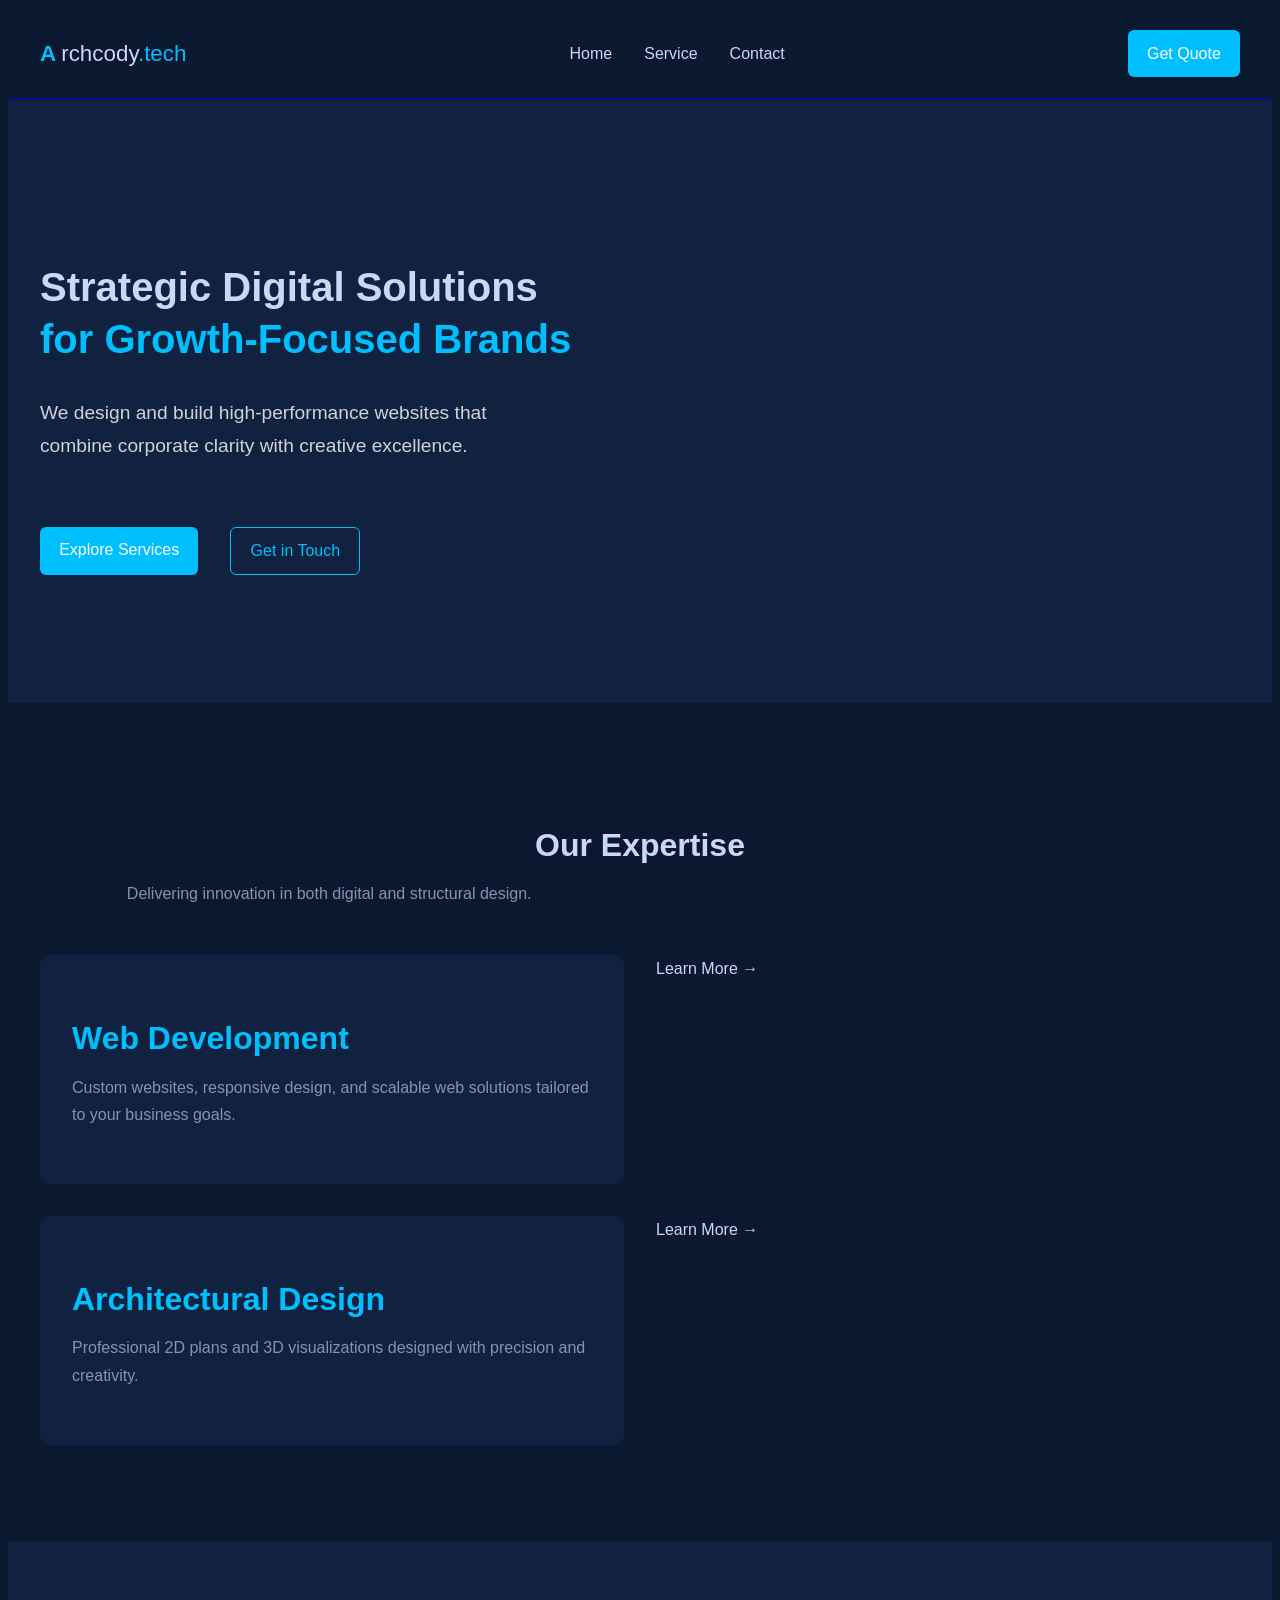
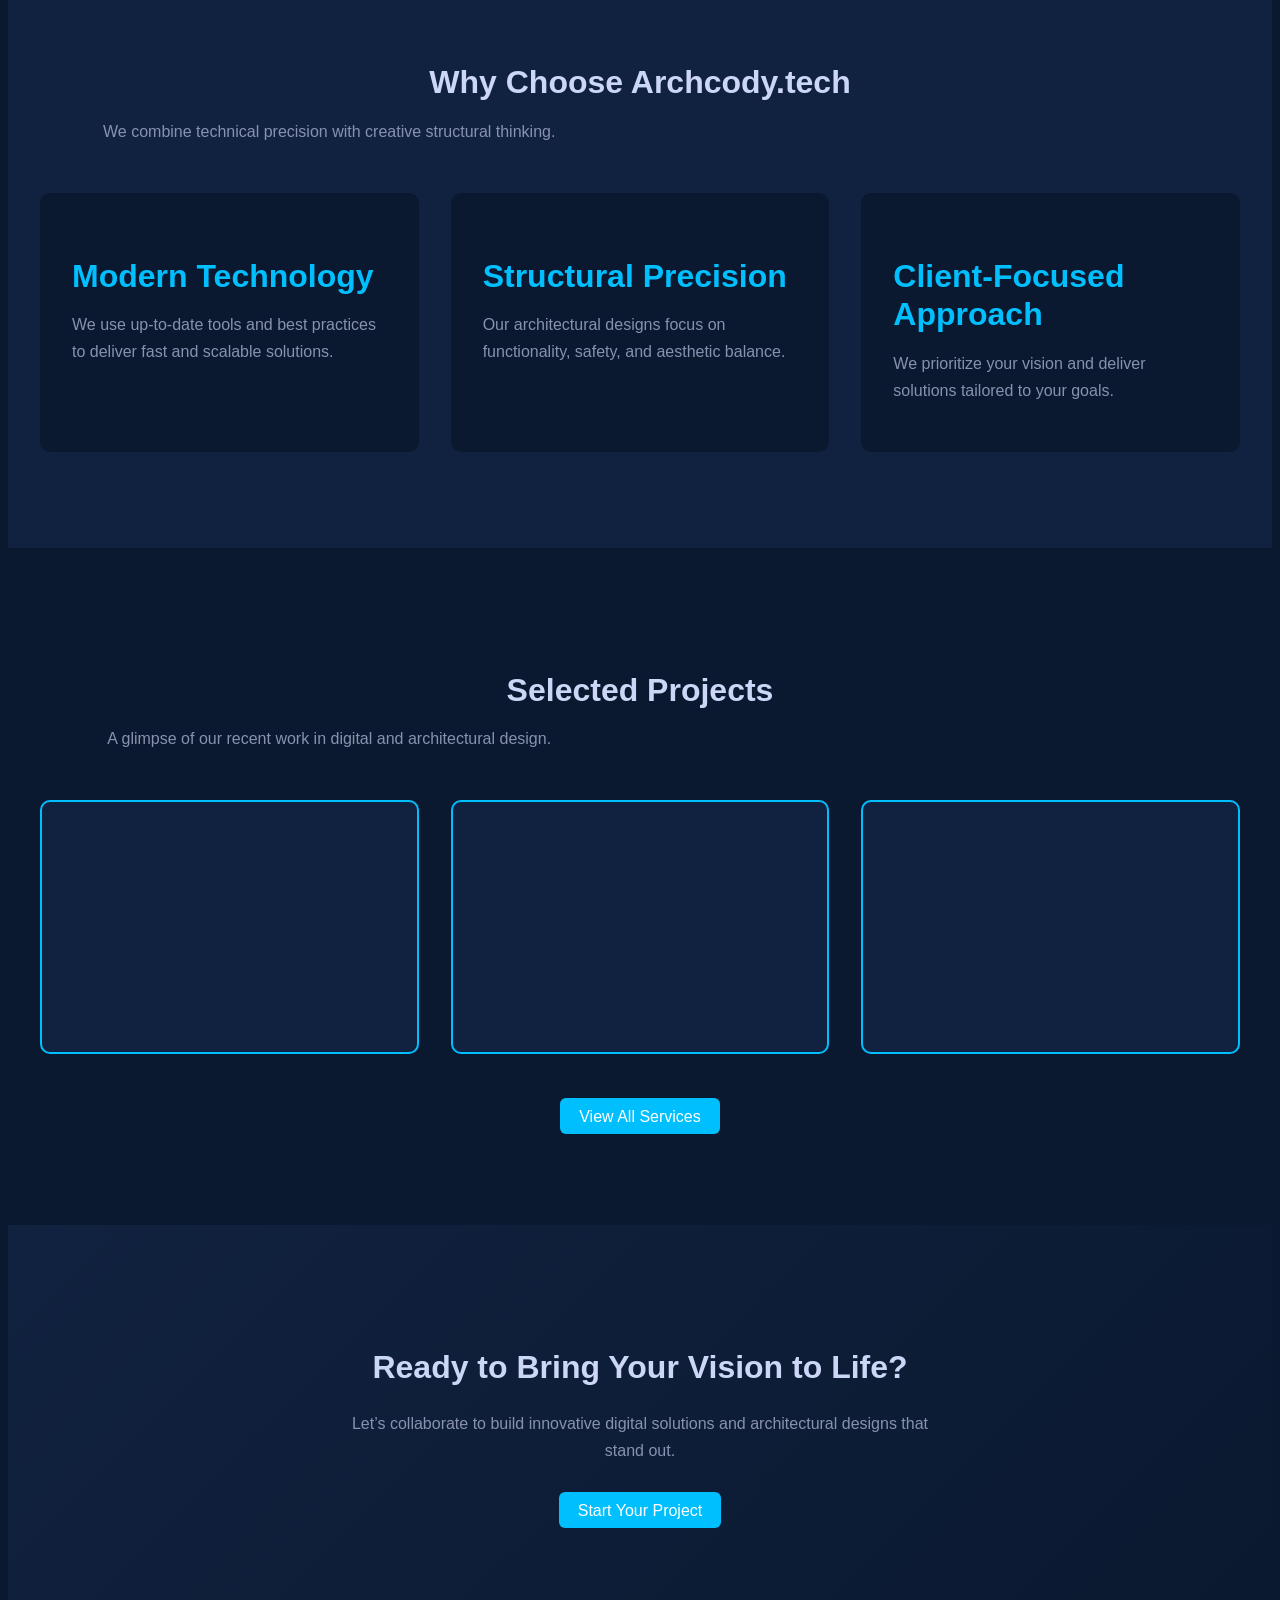
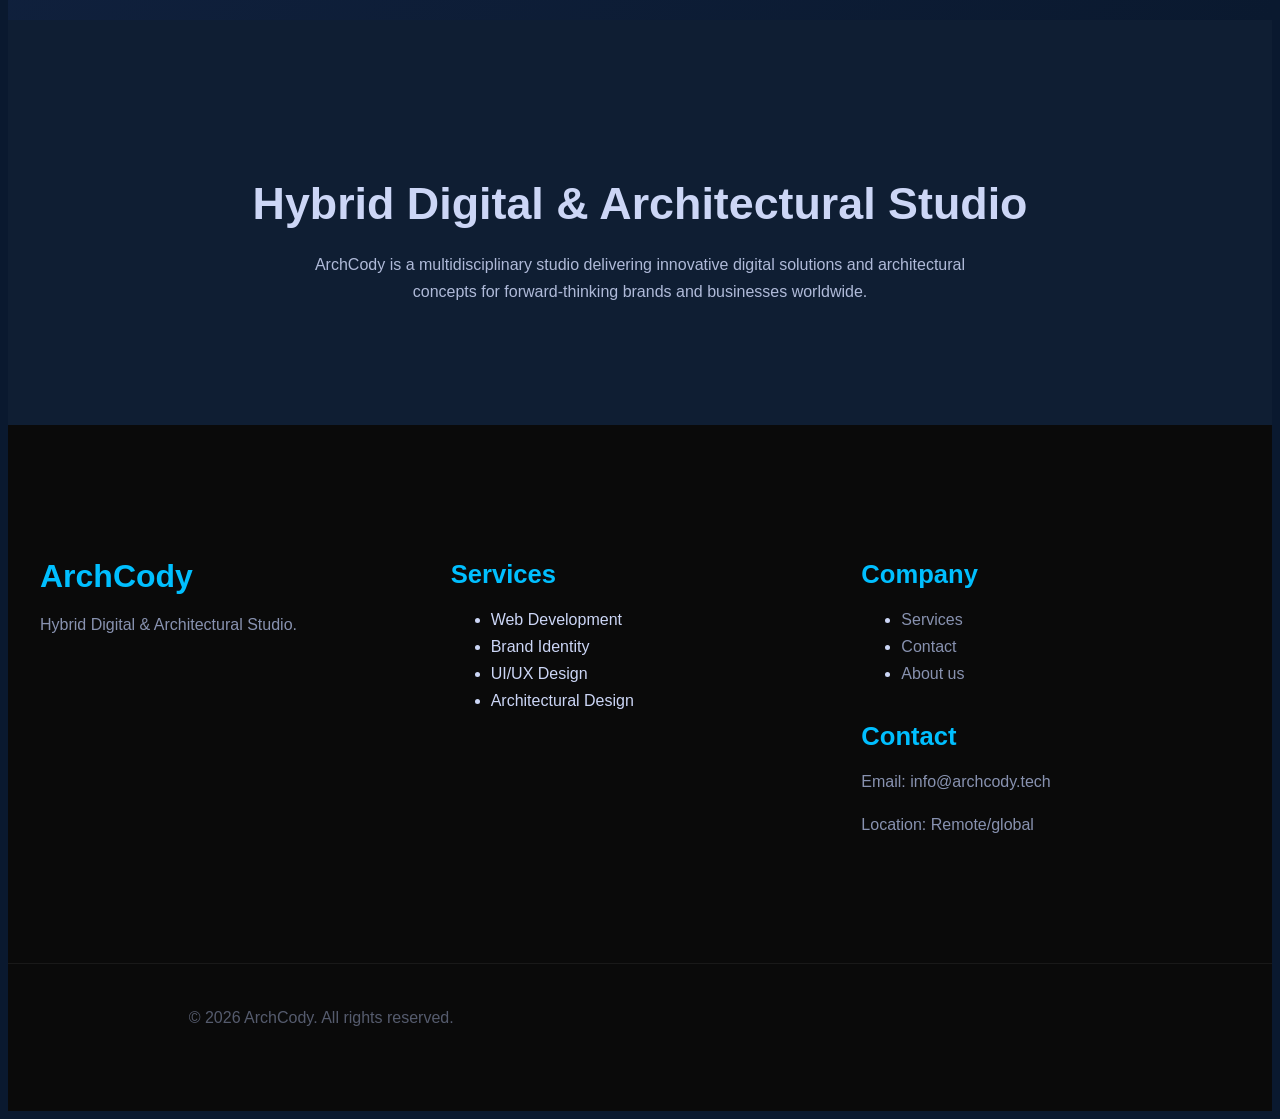
<file: index.html>
<!DOCTYPE html>
<html lang="en">
<head>
<meta charset="UTF-8">
<meta name="viewport" content="width=device-width, initial-scale=1.0">

<title>Archcode</title>

<link rel="stylesheet" href="css/main.css">

</head>

<body>

<header class="header">
  <div class="container navbar">

    <div class="logo">
      <span class="logo__icon">A</span>
      <span class="logo__text">
        rchcody<span class="logo__accent">.tech</span>
      </span>
    </div>

    <nav class="nav">
      <ul class="nav__list">
        <li><a href="index.html">Home</a></li>
        <li><a href="service.html">Service</a></li>
        <li><a href="contact.html">Contact</a></li>
      </ul>
    </nav>

    <a href="contact.html" class="btn btn--primary">Get Quote</a>

    <div class="hamburger" id="hamburger">
      <span></span>
      <span></span>
      <span></span>
    </div>

  </div>
  <div class="overlay"></div>
</header>
<main>
<section class="hero">
  <div class="container hero__content">
    
    <div class="hero__text">
      <h1>
        Strategic Digital Solutions
        <span class="accent">for Growth-Focused Brands</span>
      </h1>

      <p>
        We design and build high-performance websites that combine
        corporate clarity with creative excellence.
      </p>

      <div class="hero__actions">
        <a href="service.html" class="btn btn--primary">Explore Services</a>
        <a href="contact.html" class="btn btn--secondary">Get in Touch</a>
      </div>
    </div>

    <div class="hero__visual">
      <!-- Placeholder for future graphic -->
    </div>

  </div>
</section>
<section class="services-preview">
  <div class="container">

    <div class="section-header">
      <h2>Our Expertise</h2>
      <p>Delivering innovation in both digital and structural design.</p>
    </div>

    <div class="services-grid">

      <a href="service.html#web-design" class="service-card">
        <h3>Web Development</h3>
        <p>
          Custom websites, responsive design, and scalable web solutions 
          tailored to your business goals.
        </p>
        <a href="services.html" class="card-link">Learn More →</a>
      </a>

      <a href="service.html#web-design" class="service-card">
        <h3>Architectural Design</h3>
        <p>
          Professional 2D plans and 3D visualizations designed 
          with precision and creativity.
        </p>
        <a href="services.html" class="card-link">Learn More →</a>
      </a>

    </div>

  </div>
</section>
<section class="why-us">
  <div class="container">

    <div class="section-header">
      <h2>Why Choose Archcody.tech</h2>
      <p>We combine technical precision with creative structural thinking.</p>
    </div>

    <div class="why-grid">

      <div class="why-card">
        <h3>Modern Technology</h3>
        <p>We use up-to-date tools and best practices to deliver fast and scalable solutions.</p>
      </div>

      <div class="why-card">
        <h3>Structural Precision</h3>
        <p>Our architectural designs focus on functionality, safety, and aesthetic balance.</p>
      </div>

      <div class="why-card">
        <h3>Client-Focused Approach</h3>
        <p>We prioritize your vision and deliver solutions tailored to your goals.</p>
      </div>

    </div>

  </div>
</section>
<section class="portfolio-preview">
  <div class="container">

    <div class="section-header">
      <h2>Selected Projects</h2>
      <p>A glimpse of our recent work in digital and architectural design.</p>
    </div>

    <div class="portfolio-grid">

      <div class="portfolio-item"></div>
      <div class="portfolio-item"></div>
      <div class="portfolio-item"></div>

    </div>

    <div class="portfolio-cta">
      <a href="services.html" class="btn btn--primary">View All Services</a>
    </div>

  </div>
</section>
<section class="final-cta">
  <div class="container">
    <h2>Ready to Bring Your Vision to Life?</h2>
    <p>
      Let’s collaborate to build innovative digital solutions 
      and architectural designs that stand out.
    </p>
    <a href="contact.html" class="btn btn--primary">Start Your Project</a>
  </div>
</section>

<section class="company-positioning">
  <div class="container">
    <h2>Hybrid Digital & Architectural Studio</h2>
    <p>
      ArchCody is a multidisciplinary studio delivering innovative
      digital solutions and architectural concepts for forward-thinking brands
      and businesses worldwide.
    </p>
  </div>
</section>

</main>
<footer class="footer">
  <div class="container footer-content">

    <div>
      <h3>ArchCody</h3>
      <p>Hybrid Digital & Architectural Studio.</p>
    </div>

    <div>
      <h4>Services</h4>
      <ul>
        <li>Web Development</li>
        <li>Brand Identity</li>
        <li>UI/UX Design</li>
        <li>Architectural Design</li>
      </ul>
    </div>

    <div>
      <h4>Company</h4>
      <ul>
        <li><a href="service.html">Services</a></li>
        <li><a href="contact.html">Contact</a></li>
        <li><a href="about.html">About us</a></li>
      </ul>
      <div class="footer-contact">
      <h4>Contact</h4>
      <p>Email: info@archcody.tech</p>
       <p>Location: Remote/global </p>
       </div>
    </div>

  </div>

  <div class="footer-bottom">
    <p>© 2026 ArchCody. All rights reserved.</p>
  </div>
</footer>
<script src="js/main.js"></script>
</body>
</html>
</file>
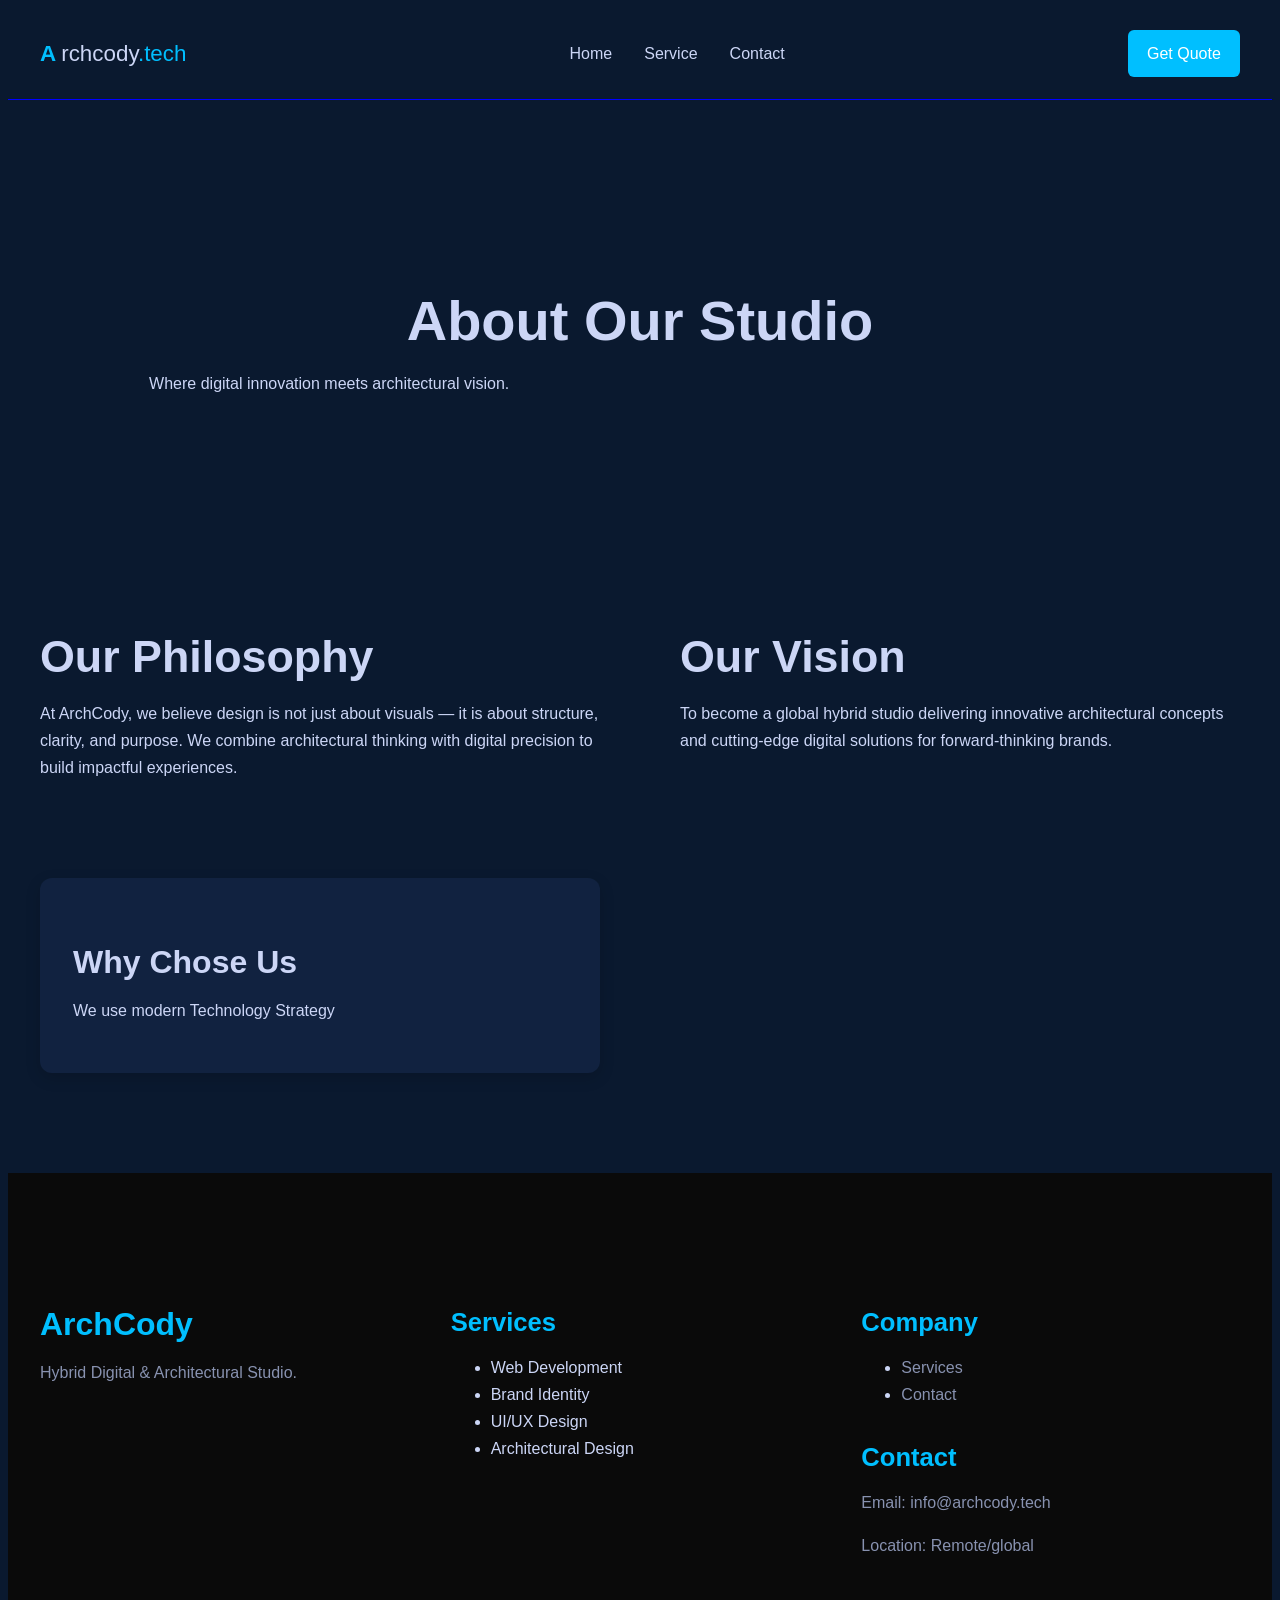
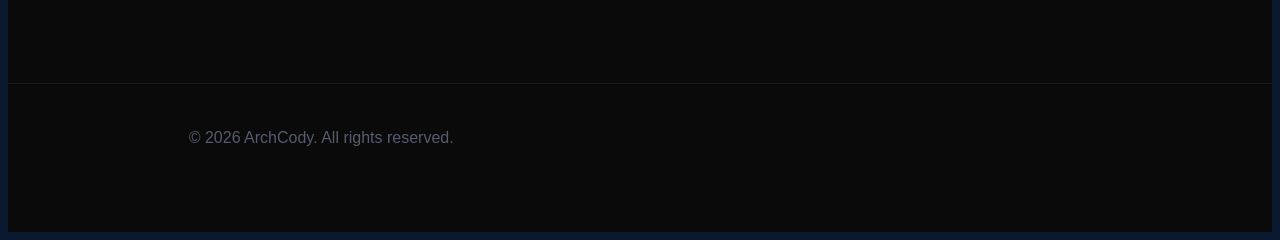
<file: about.html>
<!DOCTYPE html>
<html lang="en">
<head>
  <meta charset="UTF-8" />
  <meta name="viewport" content="width=device-width, initial-scale=1.0" />
  <title>About | ArchCody</title>
  <link rel="stylesheet" href="css/main.css" />
</head>
<body>
<header class="header">
  <div class="container navbar">

    <div class="logo">
      <span class="logo__icon">A</span>
      <span class="logo__text">
        rchcody<span class="logo__accent">.tech</span>
      </span>
    </div>

    <nav class="nav">
      <ul class="nav__list">
        <li><a href="index.html">Home</a></li>
        <li><a href="service.html">Service</a></li>
        <li><a href="contact.html">Contact</a></li>
      </ul>
    </nav>

    <a href="contact.html" class="btn btn--primary">Get Quote</a>

    <div class="hamburger" id="hamburger">
      <span></span>
      <span></span>
      <span></span>
    </div>

  </div>
  <div class="overlay"></div>
</header>

  <!-- About Hero -->
  <section class="about-page-hero">
    <div class="container">
      <h1>About Our Studio</h1>
      <p>Where digital innovation meets architectural vision.</p>
    </div>
  </section>

  <!-- About Content -->
  <section class="about-section">
    <div class="container about-grid">

      <div>
        <h2>Our Philosophy</h2>
        <p>
          At ArchCody, we believe design is not just about visuals —
          it is about structure, clarity, and purpose. We combine
          architectural thinking with digital precision to build
          impactful experiences.
        </p>
      </div>

      <div>
        <h2>Our Vision</h2>
        <p>
          To become a global hybrid studio delivering
          innovative architectural concepts and cutting-edge
          digital solutions for forward-thinking brands.
        </p>
      </div>
      <div class="card">
        <h3>Why Chose Us</h3>
        <p>We use modern Technology Strategy</p>
      </div>

    </div>
  </section>

<footer class="footer">
  <div class="container footer-content">

    <div>
      <h3>ArchCody</h3>
      <p>Hybrid Digital & Architectural Studio.</p>
    </div>

    <div>
      <h4>Services</h4>
      <ul>
        <li>Web Development</li>
        <li>Brand Identity</li>
        <li>UI/UX Design</li>
        <li>Architectural Design</li>
      </ul>
    </div>

    <div>
      <h4>Company</h4>
      <ul>
        <li><a href="service.html">Services</a></li>
        <li><a href="contact.html">Contact</a></li>
      </ul>
       <div class="footer-contact">
      <h4>Contact</h4>
      <p>Email: info@archcody.tech</p>
       <p>Location: Remote/global </p>
       </div>
    </div>

  </div>

  <div class="footer-bottom">
    <p>© 2026 ArchCody. All rights reserved.</p>
  </div>
</footer>

 <script src="js/main.js"></script>
</body>
</html>
</file>
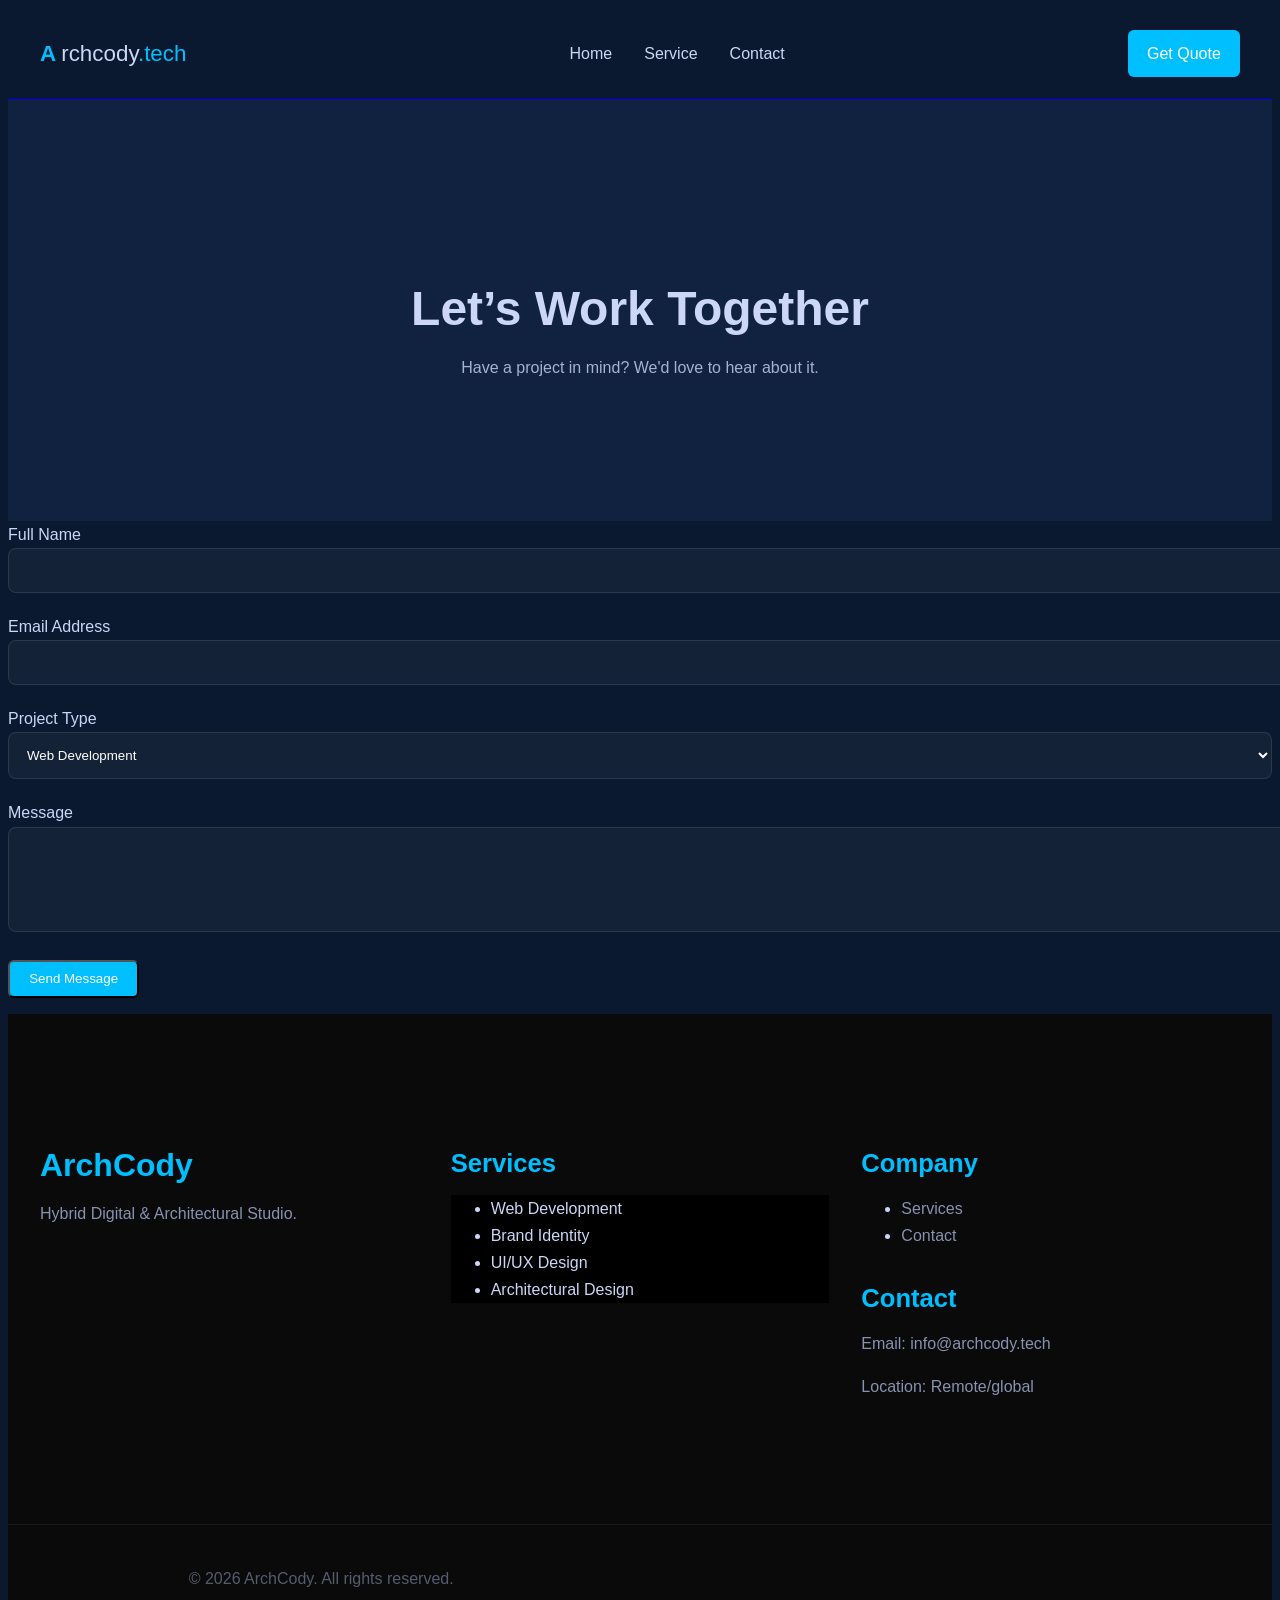
<file: contact.html>
<!DOCTYPE html>
<html lang="en">
<head>
<meta charset="UTF-8">
<meta name="viewport" content="width=device-width, initial-scale=1.0">

<title>Archcode</title>

<link rel="stylesheet" href="css/main.css">

</head>

<body>

<header class="header">
  <div class="container navbar">

    <div class="logo">
      <span class="logo__icon">A</span>
      <span class="logo__text">
        rchcody<span class="logo__accent">.tech</span>
      </span>
    </div>

    <nav class="nav">
      <ul class="nav__list">
        <li><a href="index.html">Home</a></li>
        <li><a href="service.html">Service</a></li>
        <li><a href="contact.html">Contact</a></li>
      </ul>
    </nav>

    <a href="contact.html" class="btn btn--primary">Get Quote</a>

    <div class="hamburger" id="hamburger">
      <span></span>
      <span></span>
      <span></span>
    </div>

  </div>
  <div class="overlay"></div>
</header>
<main>

  <section class="page-hero">
  <div class="container">
    <h1>Let’s Work Together</h1>
    <p>
      Have a project in mind? We'd love to hear about it.
    </p>
  </div>
</section>

<form class="contact-form" id="contactForm" method="POST" action="/api/contact">

  <div class="form-group">
    <label for="name">Full Name</label>
    <input type="text" id="name" name="name" required>
  </div>

  <div class="form-group">
    <label for="email">Email Address</label>
    <input type="email" id="email" name="email" required>
  </div>

  <div class="form-group">
    <label for="project">Project Type</label>
    <select id="project" name="project">
      <option value="web">Web Development</option>
      <option value="branding">Brand Identity</option>
      <option value="uiux">UI/UX Design</option>
      <option value="architecture">Architectural Design</option>
      <option value="maintenance">Maintenance & Support</option>
    </select>
  </div>

  <div class="form-group">
    <label for="message">Message</label>
    <textarea id="message" name="message" rows="5" required></textarea>
  </div>

  <button type="submit" class="btn btn--primary">
    Send Message
  </button>

  <p class="form-status" id="formStatus"></p>

</form>
  

</main>
<footer class="footer">
  <div class="container footer-content">

    <div>
      <h3>ArchCody</h3>
      <p>Hybrid Digital & Architectural Studio.</p>
    </div>

    <div>
      <h4>Services</h4>
      <div class="list">
      <ul>
        <li>Web Development</li>
        <li>Brand Identity</li>
        <li>UI/UX Design</li>
        <li>Architectural Design</li>
      </ul>
    </div>
    </div>

    <div>
      <h4>Company</h4>
      <ul>
        <li><a href="service.html">Services</a></li>
        <li><a href="contact.html">Contact</a></li>
      </ul>
       <div class="footer-contact">
      <h4>Contact</h4>
      <p>Email: info@archcody.tech</p>
       <p>Location: Remote/global </p>
       </div>
    </div>

  </div>

  <div class="footer-bottom">
    <p>© 2026 ArchCody. All rights reserved.</p>
  </div>
</footer>

  <script src="js/main.js"></script>
</body>
</html>
</file>
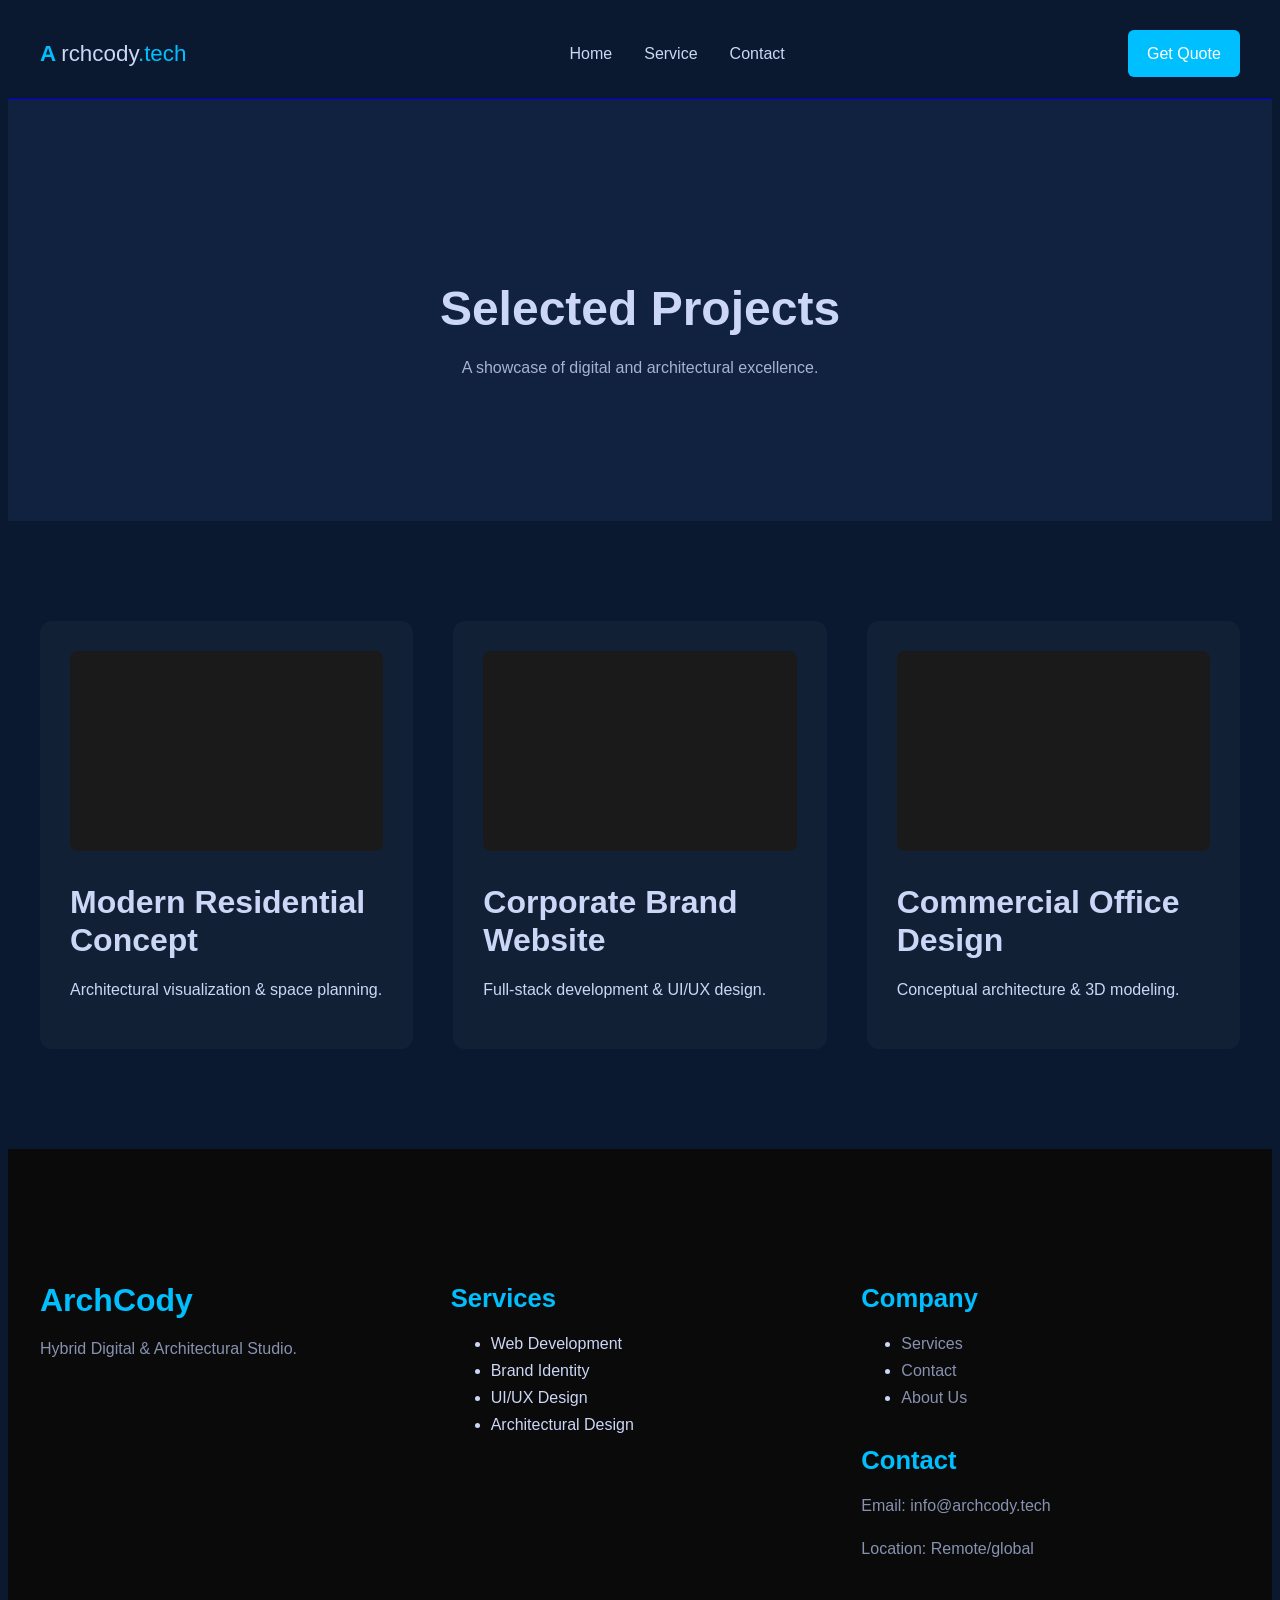
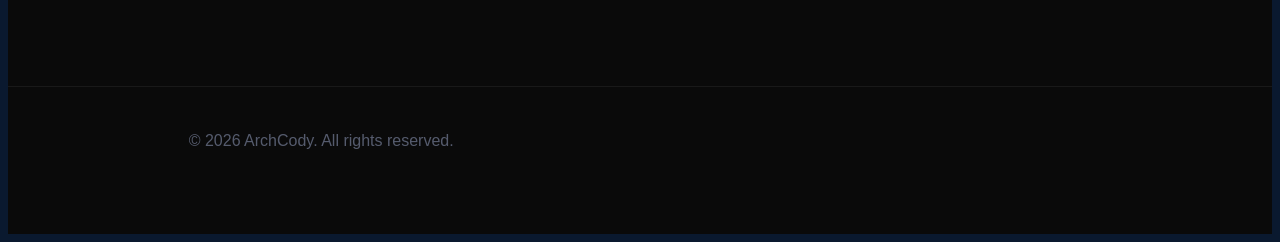
<file: projects.html>
<!DOCTYPE html>
<html lang="en">
<head>
  <meta charset="UTF-8" />
  <meta name="viewport" content="width=device-width, initial-scale=1.0" />
  <title>About | ArchCody</title>
  <link rel="stylesheet" href="css/main.css" />
</head>
<body>
<header class="header">
  <div class="container navbar">

    <div class="logo">
      <span class="logo__icon">A</span>
      <span class="logo__text">
        rchcody<span class="logo__accent">.tech</span>
      </span>
    </div>

    <nav class="nav">
      <ul class="nav__list">
        <li><a href="index.html">Home</a></li>
        <li><a href="service.html">Service</a></li>
        <li><a href="contact.html">Contact</a></li>
      </ul>
    </nav>

    <a href="contact.html" class="btn btn--primary">Get Quote</a>

    <div class="hamburger" id="hamburger">
      <span></span>
      <span></span>
      <span></span>
    </div>

  </div>
  <div class="overlay"></div>
</header>

 <section class="page-hero">
    <div class="container">
      <h1>Selected Projects</h1>
      <p>A showcase of digital and architectural excellence.</p>
    </div>
  </section>

   <section class="projects-section">
    <div class="container projects-grid">

      <div class="project-card">
        <div class="project-image"></div>
        <h3>Modern Residential Concept</h3>
        <p>Architectural visualization & space planning.</p>
      </div>

      <div class="project-card">
        <div class="project-image"></div>
        <h3>Corporate Brand Website</h3>
        <p>Full-stack development & UI/UX design.</p>
      </div>

      <div class="project-card">
        <div class="project-image"></div>
        <h3>Commercial Office Design</h3>
        <p>Conceptual architecture & 3D modeling.</p>
      </div>

    </div>
  </section>


 <script src="js/main.js"></script>
</body>

<footer class="footer">
  <div class="container footer-content">

    <div>
      <h3>ArchCody</h3>
      <p>Hybrid Digital & Architectural Studio.</p>
    </div>

    <div>
      <h4>Services</h4>
      <ul>
        <li>Web Development</li>
        <li>Brand Identity</li>
        <li>UI/UX Design</li>
        <li>Architectural Design</li>
      </ul>
    </div>

    <div>
      <h4>Company</h4>
      <ul>
        <li><a href="service.html">Services</a></li>
        <li><a href="contact.html">Contact</a></li>
        <li><a href="about.html">About Us</a></li>
      </ul>
      <div class="footer-contact">
        <h4>Contact</h4>
        <p>Email: info@archcody.tech</p>
        <p>Location: Remote/global </p>
       </div>
    </div>

  </div>

  <div class="footer-bottom">
    <p>© 2026 ArchCody. All rights reserved.</p>
  </div>
</footer>
</html>
</file>
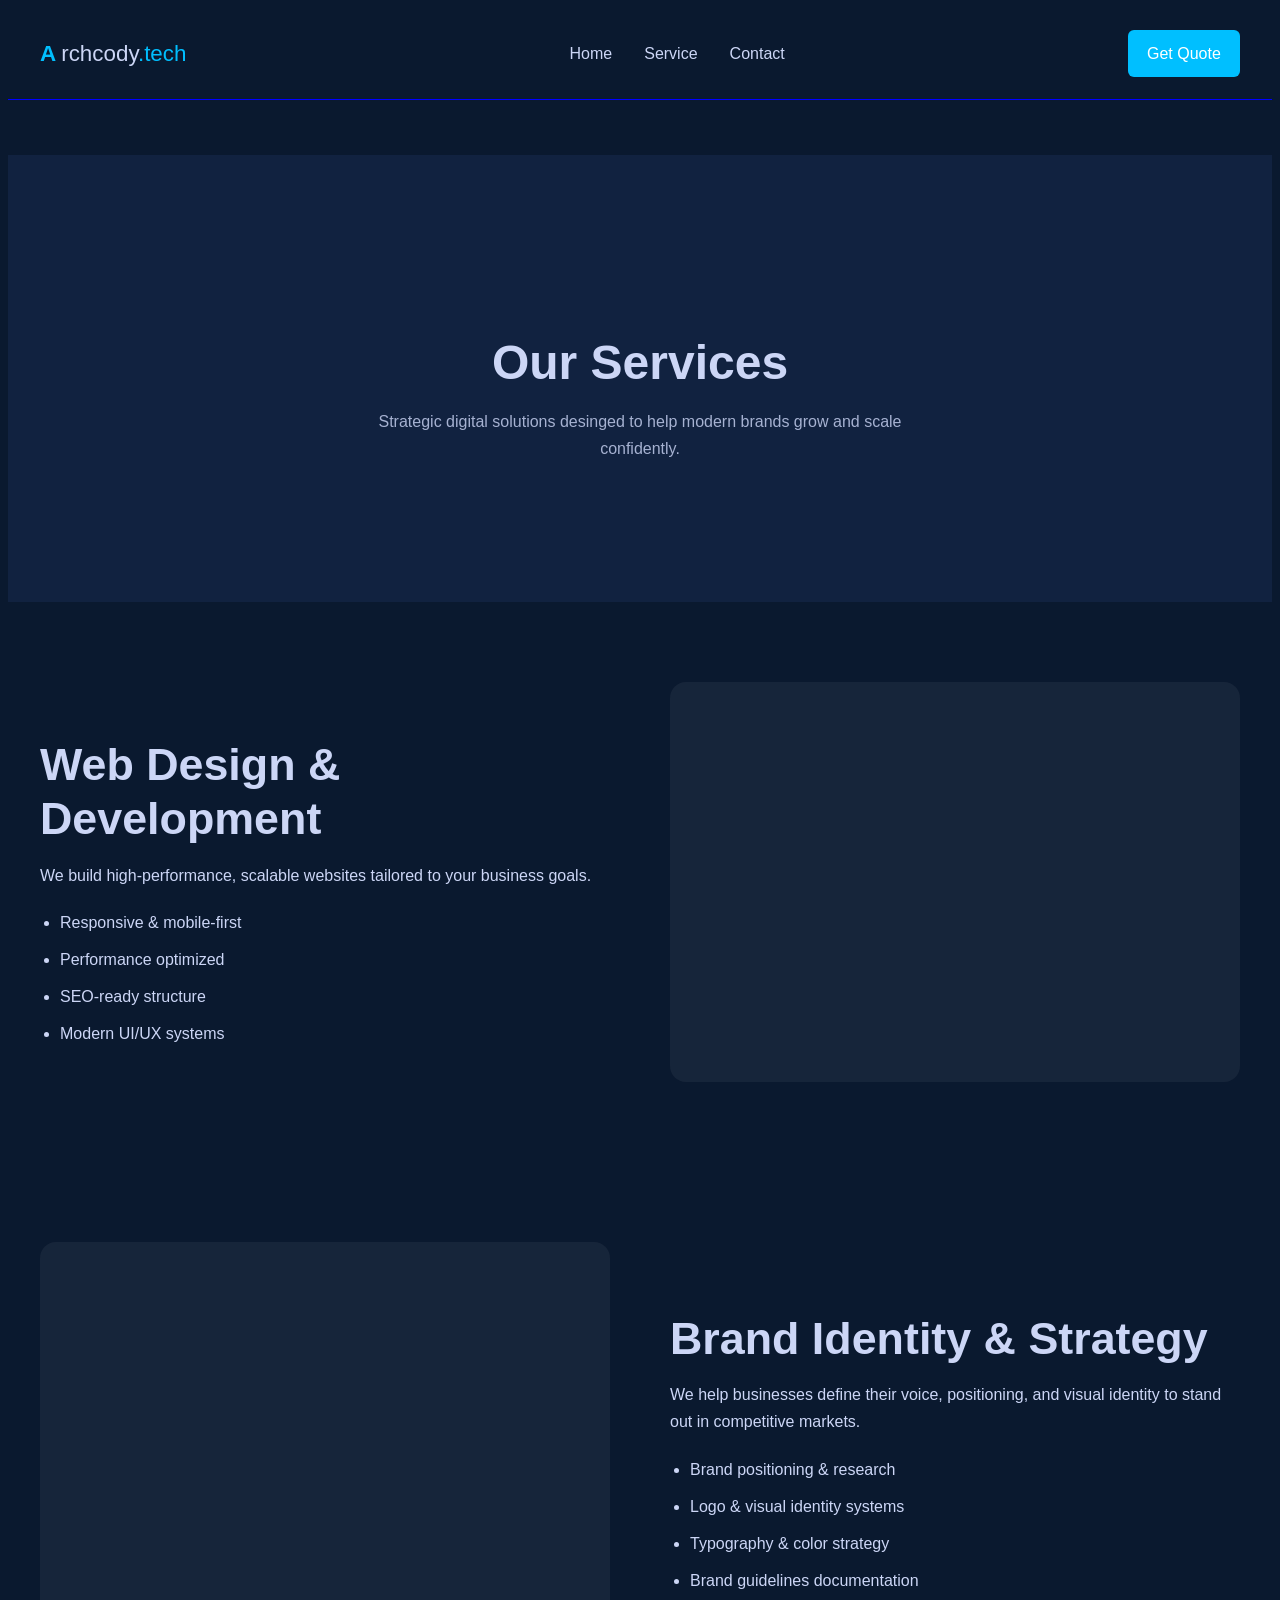
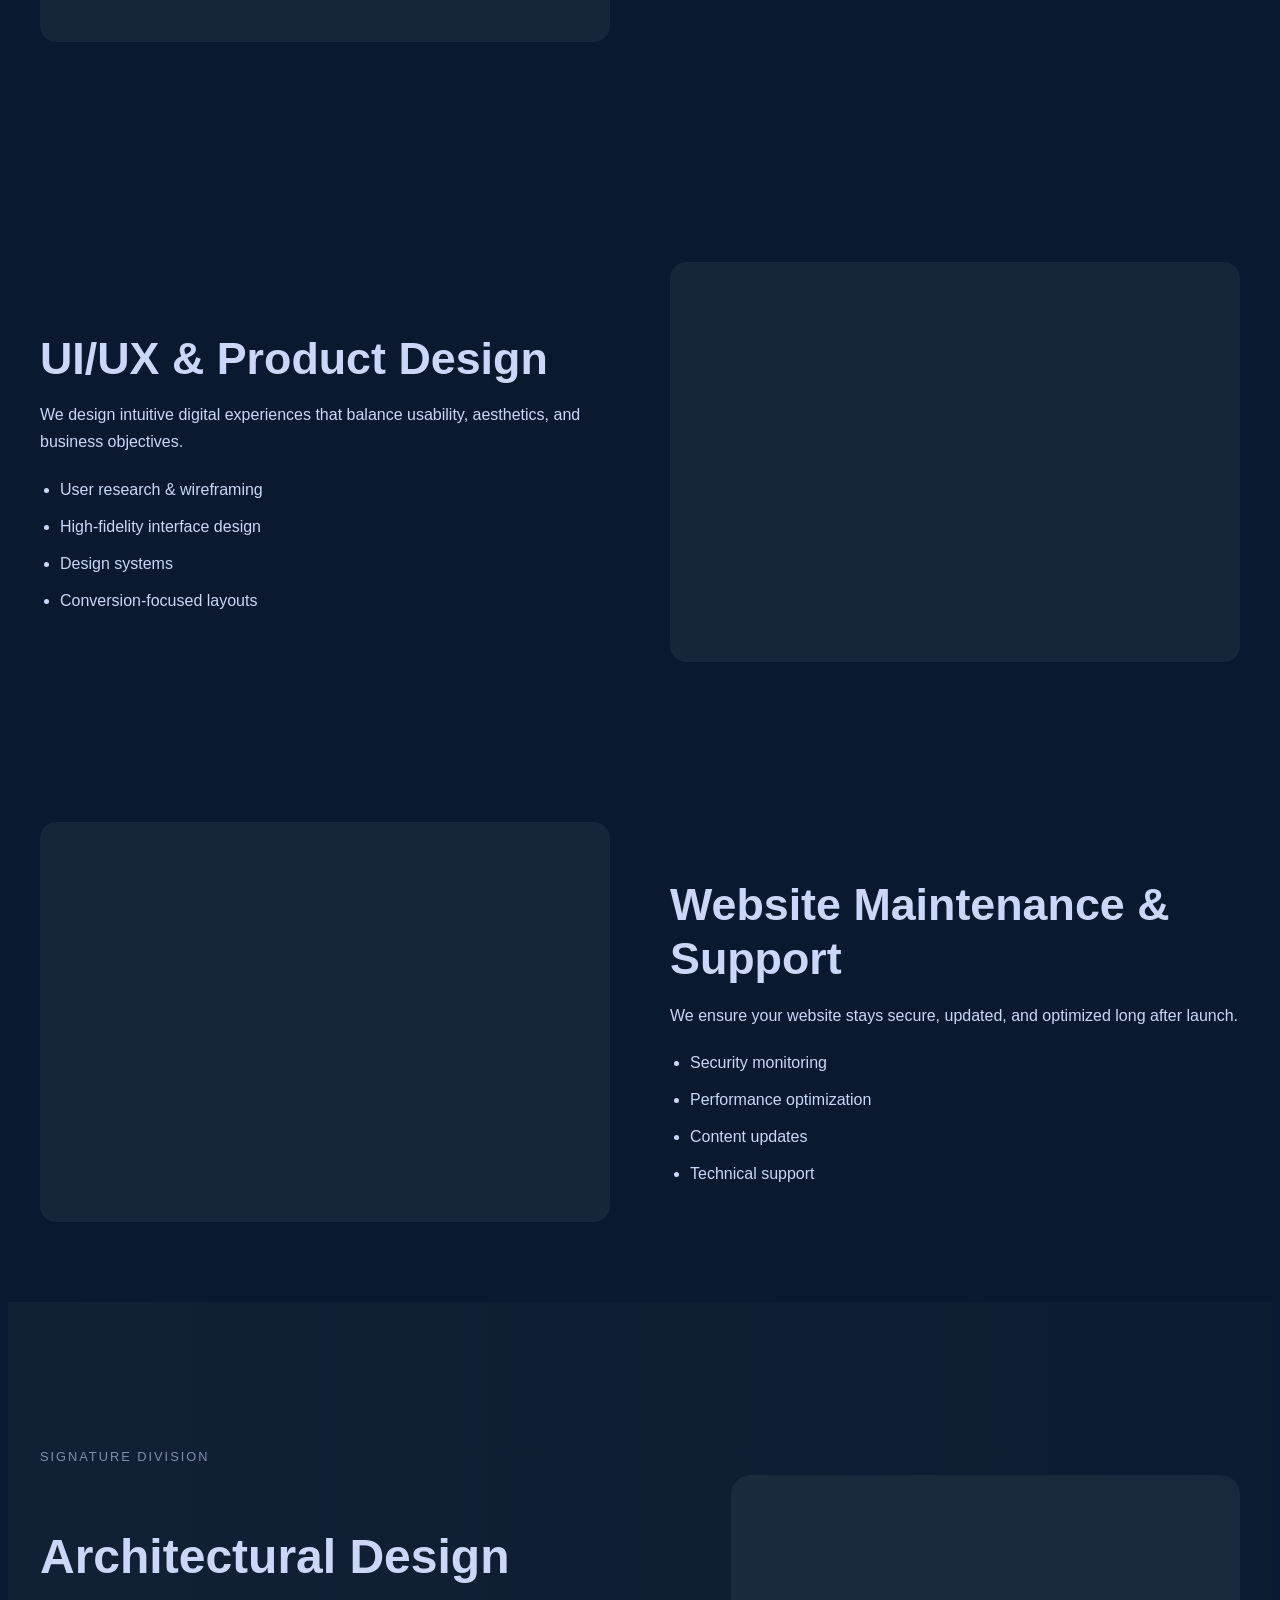
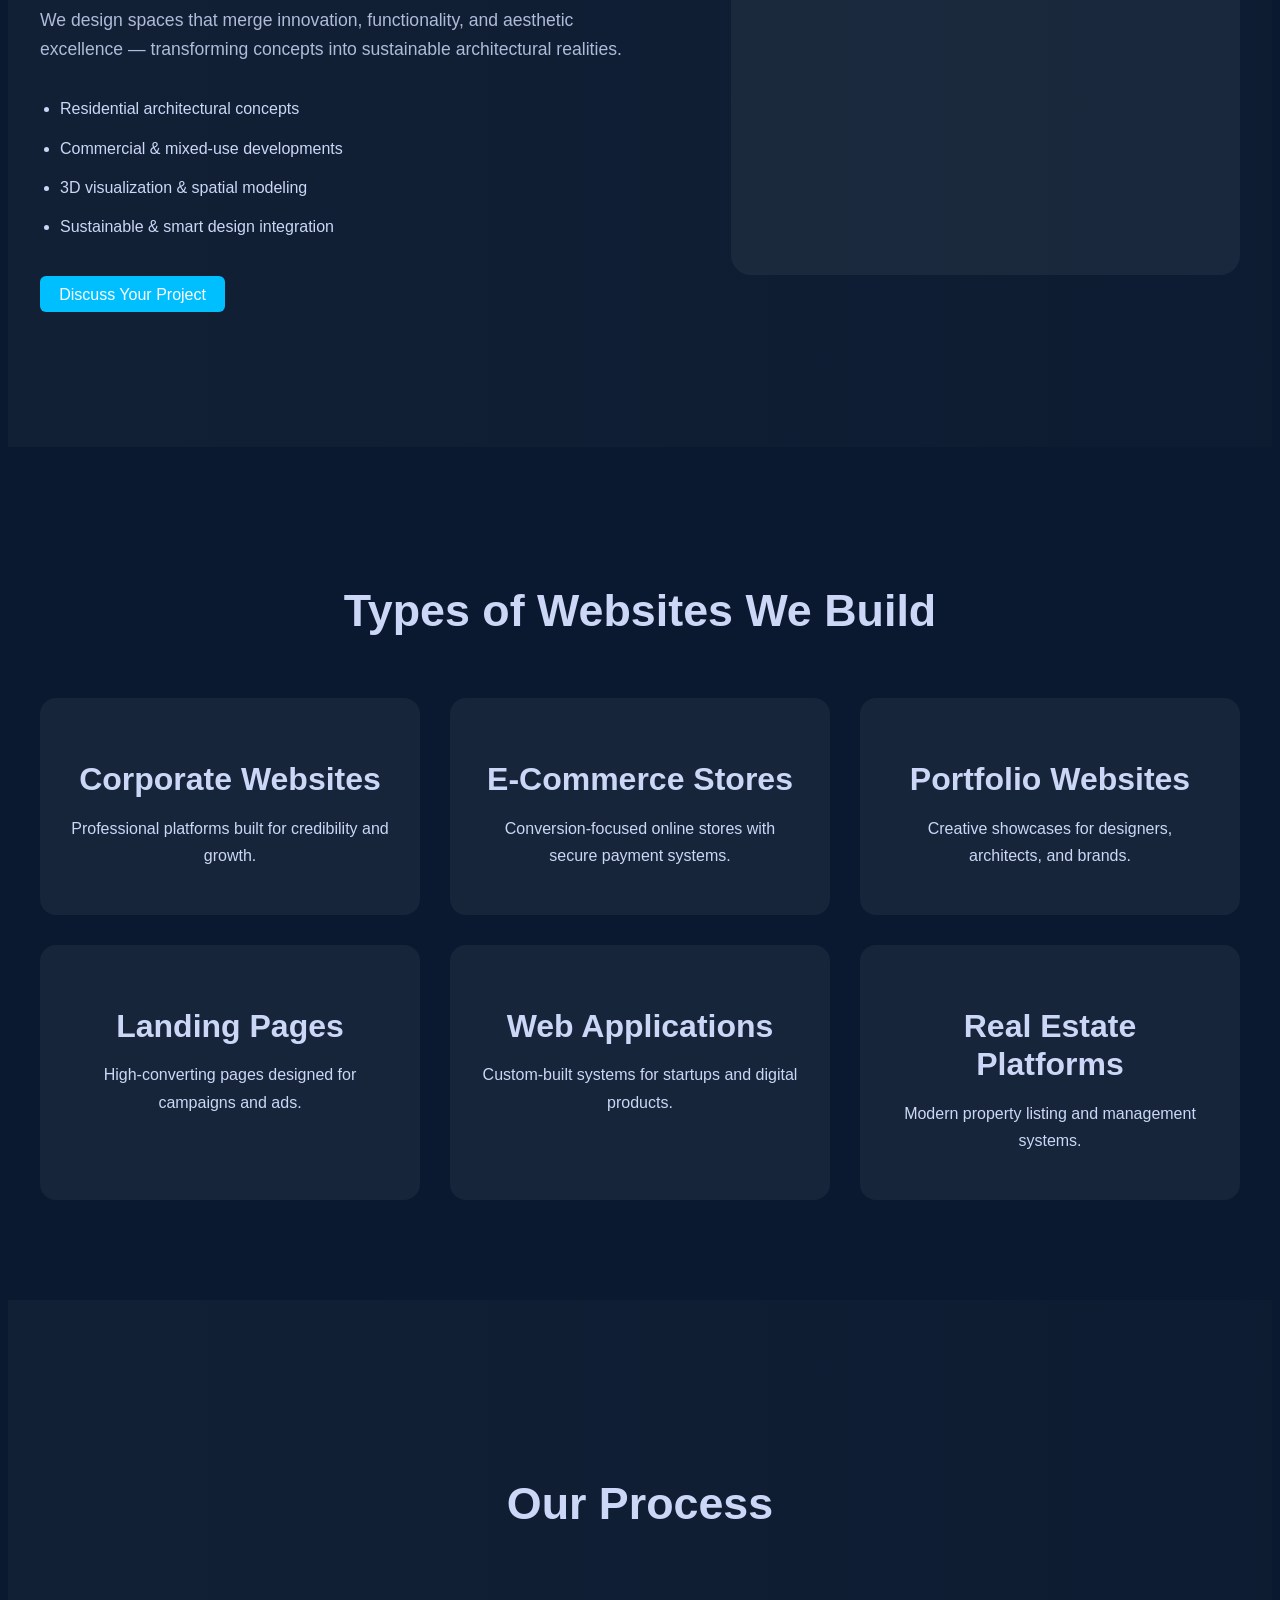
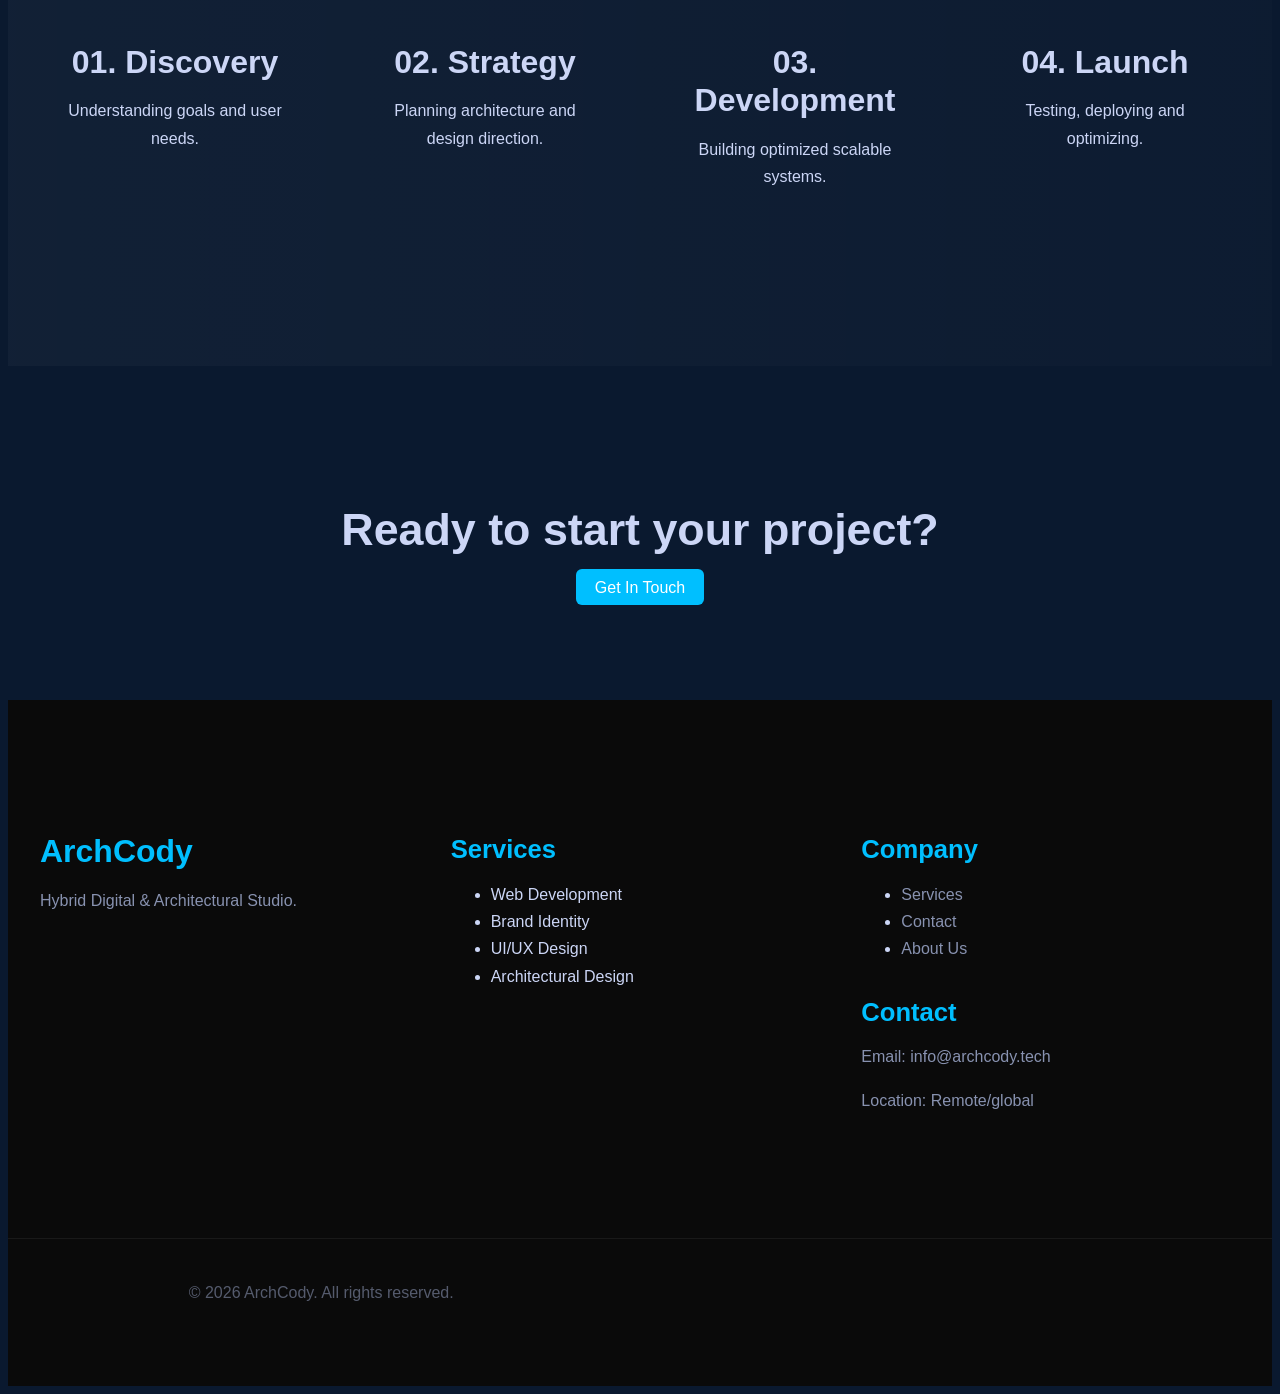
<file: service.html>
<!DOCTYPE html>
<html lang="en">
<head>
  <meta charset="UTF-8" />
  <meta name="viewport" content="width=device-width, initial-scale=1.0" />
  <title>Services | ArchCody</title>
  <link rel="stylesheet" href="css/main.css" />
</head>
<body>

  <header class="header">
  <div class="container navbar">

    <div class="logo">
      <span class="logo__icon">A</span>
      <span class="logo__text">
        rchcody<span class="logo__accent">.tech</span>
      </span>
    </div>

    <nav class="nav">
      <ul class="nav__list">
        <li><a href="index.html">Home</a></li>
        <li><a href="service.html">Service</a></li>
        <li><a href="contact.html">Contact</a></li>
      </ul>
    </nav>

    <a href="contact.html" class="btn btn--primary">Get Quote</a>

    <div class="hamburger" id="hamburger">
      <span></span>
      <span></span>
      <span></span>
    </div>

  </div>
  <div class="overlay"></div>
</header><br><br>
    <section class="page-hero">
  <div class="container">
    <h1>Our Services</h1>
    <p>Strategic digital solutions desinged to help  modern brands grow and scale confidently.</p>
  </div>
</section>
<section id="web-design" class="service-block">
  <div class="container service-grid">
    <div class="service-content">
      <h2>Web Design & Development</h2>
      <p>
        We build high-performance, scalable websites tailored to your business goals.
      </p>

      <ul class="service-features">
        <li>Responsive & mobile-first</li>
        <li>Performance optimized</li>
        <li>SEO-ready structure</li>
        <li>Modern UI/UX systems</li>
      </ul>
    </div>

    <div class="service-visual">
      <!-- Placeholder for image or styled box -->
      <div class="visual-box"></div>
    </div>
  </div>
</section>
<section class="service-block">
  <div class="container service-grid reverse">

    <div class="service-content">
      <h2>Brand Identity & Strategy</h2>
      <p>
        We help businesses define their voice, positioning,
        and visual identity to stand out in competitive markets.
      </p>

      <ul class="service-features">
        <li>Brand positioning & research</li>
        <li>Logo & visual identity systems</li>
        <li>Typography & color strategy</li>
        <li>Brand guidelines documentation</li>
      </ul>
    </div>

    <div class="service-visual">
      <div class="visual-box"></div>
    </div>
<div class="container service-grid reverse">
  </div>

</section>
<section class="service-block">
  <div class="container service-grid">

    <div class="service-content">
      <h2>UI/UX & Product Design</h2>
      <p>
        We design intuitive digital experiences that balance
        usability, aesthetics, and business objectives.
      </p>

      <ul class="service-features">
        <li>User research & wireframing</li>
        <li>High-fidelity interface design</li>
        <li>Design systems</li>
        <li>Conversion-focused layouts</li>
      </ul>
    </div>

    <div class="service-visual">
      <div class="visual-box"></div>
    </div>

  </div>
</section>

<section class="service-block">
  <div class="container service-grid reverse">

    <div class="service-content">
      <h2>Website Maintenance & Support</h2>
      <p>
        We ensure your website stays secure, updated, and optimized 
        long after launch.
      </p>

      <ul class="service-features">
        <li>Security monitoring</li>
        <li>Performance optimization</li>
        <li>Content updates</li>
        <li>Technical support</li>
      </ul>
    </div>

    <div class="service-visual">
      <div class="visual-box"></div>
    </div>
  </div>
</section>
<section class="architecture-feature">
  <div class="container architecture-grid">
    <div class="architecture-content">
      <span class="architecture-label">Signature Division</span>
      <h2>Architectural Design</h2>
      <p class="architecture-intro">
        We design spaces that merge innovation, functionality,
        and aesthetic excellence — transforming concepts into
        sustainable architectural realities.</p>
       <ul class="architecture-features">
        <li>Residential architectural concepts</li>
        <li>Commercial & mixed-use developments</li>
        <li>3D visualization & spatial modeling</li>
        <li>Sustainable & smart design integration</li></ul>

      <a href="contact.html" class="btn btn--primary">
        Discuss Your Project
      </a> </div>

    <div class="architecture-visual">
      <div class="architecture-box"></div>
    </div>

  </div>
</section>

<section class="website-types">
  <div class="container">
    <h2>Types of Websites We Build</h2>

    <div class="types-grid">
      <div class="type-card">
        <h3>Corporate Websites</h3>
        <p>Professional platforms built for credibility and growth.</p>
      </div>

      <div class="type-card">
        <h3>E-Commerce Stores</h3>
        <p>Conversion-focused online stores with secure payment systems.</p>
      </div>

      <div class="type-card">
        <h3>Portfolio Websites</h3>
        <p>Creative showcases for designers, architects, and brands.</p>
      </div>

      <div class="type-card">
        <h3>Landing Pages</h3>
        <p>High-converting pages designed for campaigns and ads.</p>
      </div>

      <div class="type-card">
        <h3>Web Applications</h3>
        <p>Custom-built systems for startups and digital products.</p>
      </div>

      <div class="type-card">
        <h3>Real Estate Platforms</h3>
        <p>Modern property listing and management systems.</p>
      </div>
    </div>
  </div>
</section>

  <section class="process-section">
  <div class="container">
    <h2>Our Process</h2>

    <div class="process-grid">
      <div class="process-step">
        <h3>01. Discovery</h3>
        <p>Understanding goals and user needs.</p>
      </div>

      <div class="process-step">
        <h3>02. Strategy</h3>
        <p>Planning architecture and design direction.</p>
      </div>

      <div class="process-step">
        <h3>03. Development</h3>
        <p>Building optimized scalable systems.</p>
      </div>

      <div class="process-step">
        <h3>04. Launch</h3>
        <p>Testing, deploying and optimizing.</p>
      </div>
    </div>
  </div>
</section>

<section class="service-cta">
  <div class="container">
    <h2>Ready to start your project?</h2>
    <a href="contact.html" class="btn btn--primary">
      Get In Touch
    </a>
  </div>
</section>
 

  <script src="js/main.js"></script>
</body>
<footer class="footer">
  <div class="container footer-content">

    <div>
      <h3>ArchCody</h3>
      <p>Hybrid Digital & Architectural Studio.</p>
    </div>

    <div>
      <h4>Services</h4>
      <ul>
        <li>Web Development</li>
        <li>Brand Identity</li>
        <li>UI/UX Design</li>
        <li>Architectural Design</li>
      </ul>
    </div>

    <div>
      <h4>Company</h4>
      <ul>
        <li><a href="service.html">Services</a></li>
        <li><a href="contact.html">Contact</a></li>
        <li><a href="about.html">About Us</a></li>
      </ul>
      <div class="footer-contact">
        <h4>Contact</h4>
        <p>Email: info@archcody.tech</p>
        <p>Location: Remote/global </p>
       </div>
    </div>

  </div>

  <div class="footer-bottom">
    <p>© 2026 ArchCody. All rights reserved.</p>
  </div>
</footer>
</html>
</file>
<file: css/main.css>
body {
  font-family: "Inter", sans-serif;
  font-size: 1rem;
  line-height: 1.6;
  color: #CCD6F6;
  background: #0a192f;
}

h1, h2, h3, h4 {
  font-weight: 600;
  line-height: 1.2;
}

h1 {
  font-size: 3.5rem;
}

h2 {
  font-size: 2.8rem;
}

h3 {
  font-size: 2rem;
}

h4 {
  font-size: 1.6rem;
}

p {
  font-size: 1rem;
  margin-bottom: 1rem;
}

section {
  padding: 6rem 2rem;
}

@media (max-width: 768px) {
  section {
    padding: 4rem 1.5rem;
  }
}
section {
  padding: 6rem 2rem;
}

@media (max-width: 768px) {
  section {
    padding: 4rem 1rem;
  }
}
.card {
  padding: 2rem;
  border-radius: 12px;
}

.card {
  background: #112240;
  padding: 2rem;
  border-radius: 12px;
  border: 1px solid transparent;
  box-shadow: 0 5px 15px rgba(0, 0, 0, 0.15);
  transition: transform 0.3s ease, box-shadow 0.3s ease, border-color 0.3s ease;
}

.service-card:hover {
  transform: translateY(-6px);
  box-shadow: 0 20px 45px rgba(0, 0, 0, 0.35);
  border-color: rgba(0, 191, 255, 0.4);
}

.service-card {
  display: block;
  text-decoration: none;
  color: #CCD6F6;
  cursor: pointer;
}

img {
  max-width: 100%;
  height: auto;
  display: block;
}

body {
  font-family: "Inter", sans-serif;
  font-size: 1rem;
  line-height: 1.7;
  color: #CCD6F6;
  background: #0a192f;
  -webkit-font-smoothing: antialiased;
}

h1, h2, h3, h4 {
  font-weight: 600;
  line-height: 1.2;
  margin-bottom: 1rem;
}

h1 {
  font-size: 3.5rem;
}

h2 {
  font-size: 2.8rem;
}

h3 {
  font-size: 2rem;
}

h4 {
  font-size: 1.6rem;
}

p {
  margin-bottom: 1rem;
  max-width: 65ch;
}

.header {
  background: #0a192f;
  padding: 1rem 2rem;
  position: sticky;
  top: 0;
  z-index: 1000;
  border-bottom: 1px solid blue;
}

.container {
  max-width: 1200px;
  margin: auto;
}

.navbar {
  display: flex;
  align-items: center;
  justify-content: space-between;
}

/* Logo */
.logo {
  display: flex;
  align-items: center;
  font-size: 1.4rem;
  color: #CCD6F6;
}
.logo__icon {
  color: #00BFFF;
  font-weight: bold;
  margin-right: 5px;
}
.logo__accent {
  color: #00BFFF;
}

/* Navigation */
.nav__list {
  list-style: none;
  display: flex;
  gap: 2rem;
}
.nav__list a {
  text-decoration: none;
  color: #CCD6F6;
  transition: 0.3s;
}
.nav__list a:hover {
  color: #00BFFF;
}

/* Button */
.btn {
  padding: 0.6rem 1.2rem;
  border-radius: 6px;
  text-decoration: none;
  transition: 0.3s;
}
.btn--primary {
  background: #00BFFF;
  color: white;
}
.btn--primary:hover {
  opacity: 0.85;
}

/* Hamburger (Mobile) */
.hamburger {
  display: none;
  font-size: 1.8rem;
  cursor: pointer;
  color: white;
}

/* Responsive */
@media (max-width: 768px) {
  .hamburger {
    display: block;
  }
}
.hamburger {
  flex-direction: column;
  gap: 5px;
  cursor: pointer;
}
.hamburger span {
  width: 25px;
  height: 3px;
  background: #CCD6F6;
  transition: 0.3s ease;
}

/* Active Hamburger (turn into X) */
.hamburger.active span:nth-child(1) {
  transform: rotate(45deg) translateY(8px);
}

.hamburger.active span:nth-child(2) {
  opacity: 0;
}

.hamburger.active span:nth-child(3) {
  transform: rotate(-45deg) translateY(-8px);
}

@media (max-width: 768px) {
  .nav__list {
    position: fixed;
    top: 0;
    right: -100%;
    height: 100vh;
    width: 250px;
    background: #112240;
    flex-direction: column;
    padding-top: 6rem;
    gap: 2rem;
    transition: right 0.4s ease;
    z-index: 1100;
  }
  .nav__list.active {
    right: 0;
  }
  .hamburger {
    display: flex;
    position: relative;
    z-index: 1200;
  }
}
.overlay {
  position: fixed;
  inset: 0;
  background: rgba(0, 0, 0, 0.5);
  opacity: 0;
  pointer-events: none;
  transition: 0.3s ease;
}

.overlay.active {
  opacity: 1;
  pointer-events: all;
}

.footer {
  background: #112240;
  padding-top: 4rem;
}

.footer-content {
  display: grid;
  grid-template-columns: repeat(3, 1fr);
  gap: 2rem;
  padding: 0 2rem 3rem 2rem;
}

.footer h3,
.footer h4 {
  color: #00BFFF;
  margin-bottom: 1rem;
}

.footer p,
.footer a {
  color: #8892B0;
  text-decoration: none;
}

.footer a:hover {
  color: #00BFFF;
}

.footer-bottom {
  text-align: center;
  padding: 1.5rem;
  border-top: 1px solid rgba(255, 255, 255, 0.1);
  color: #8892B0;
}

@media (max-width: 768px) {
  .footer-content {
    grid-template-columns: 1fr;
    text-align: center;
  }
}
.footer {
  padding: 100px 0 40px;
  background: #0a0a0a;
}

.footer-grid {
  display: grid;
  grid-template-columns: repeat(3, 1fr);
  gap: 60px;
}

.footer-bottom {
  margin-top: 60px;
  text-align: center;
  opacity: 0.6;
}

.hero {
  padding: 6rem 2rem;
  background: #112240;
  color: #CCD6F6;
  justify-content: space-between;
  display: flex;
}

.hero__content {
  display: flex;
  align-items: center;
  justify-content: space-between;
  gap: 3rem;
}

.hero__text {
  flex: 1;
}
.hero__text h1 {
  font-size: 2.5rem;
  line-height: 1.3;
  margin-bottom: 1.5rem;
}
.hero__text h1 span {
  color: #00BFFF;
}
.hero__text p {
  color: #8892B0;
  margin-bottom: 2rem;
  max-width: 500px;
}

.hero__buttons {
  display: flex;
  gap: 1rem;
}

--outline {
  border: 2px solid #00BFFF;
  color: #00BFFF;
  background: transparent;
}
--outline:hover {
  background: #00BFFF;
  color: white;
}

/* Visual Side */
.hero__visual {
  flex: 1;
  display: flex;
  justify-content: center;
}

.grid-box {
  width: 350px;
  height: 350px;
  border: 2px solid #00BFFF;
  background-image: linear-gradient(rgba(255, 255, 255, 0.05) 1px, transparent 1px), linear-gradient(90deg, rgba(255, 255, 255, 0.05) 1px, transparent 1px);
  background-size: 25px 25px;
}

/* Responsive */
@media (max-width: 768px) {
  .hero__content {
    flex-direction: column;
    text-align: center;
  }
  .hero__buttons {
    justify-content: center;
  }
  .grid-box {
    width: 250px;
    height: 250px;
  }
}
.services-preview {
  padding: 6rem 2rem;
  background: #0a192f;
}

.section-header {
  text-align: center;
  margin-bottom: 3rem;
}
.section-header h2 {
  font-size: 2rem;
  margin-bottom: 1rem;
}
.section-header p {
  color: #8892B0;
}

.services-grid {
  display: grid;
  grid-template-columns: repeat(2, 1fr);
  gap: 2rem;
}

.service-card {
  background: #112240;
  padding: 2rem;
  border-radius: 10px;
  transition: 0.3s;
}
.service-card h3 {
  margin-bottom: 1rem;
  color: #00BFFF;
}
.service-card p {
  color: #8892B0;
  margin-bottom: 1.5rem;
}
.service-card:hover {
  transform: translateY(-8px);
  box-shadow: 0 15px 30px rgba(0, 0, 0, 0.3);
}

.card-link {
  text-decoration: none;
  color: #CCD6F6;
  font-weight: 500;
}
.card-link:hover {
  color: #00BFFF;
}

.card {
  border: 1px solid transparent;
}

.card:hover {
  border-color: rgba(0, 191, 255, 0.4);
}

/* Responsive */
@media (max-width: 768px) {
  .services-grid {
    grid-template-columns: 1fr;
  }
}
.why-us {
  padding: 6rem 2rem;
  background: #112240;
}

.why-grid {
  display: grid;
  grid-template-columns: repeat(3, 1fr);
  gap: 2rem;
}

.why-card {
  background: #0a192f;
  padding: 2rem;
  border-radius: 10px;
  transition: 0.3s;
}
.why-card h3 {
  color: #00BFFF;
  margin-bottom: 1rem;
}
.why-card p {
  color: #8892B0;
}
.why-card:hover {
  transform: translateY(-8px);
  box-shadow: 0 15px 30px rgba(0, 0, 0, 0.3);
}

@media (max-width: 768px) {
  .why-grid {
    grid-template-columns: 1fr;
  }
}
.portfolio-preview {
  padding: 6rem 2rem;
  background: #0a192f;
}

.portfolio-grid {
  display: grid;
  grid-template-columns: repeat(3, 1fr);
  gap: 2rem;
  margin-bottom: 3rem;
}

.portfolio-item {
  height: 250px;
  background: #112240;
  border: 2px solid #00BFFF;
  border-radius: 10px;
  transition: 0.3s;
}
.portfolio-item:hover {
  transform: scale(1.03);
}

.portfolio-cta {
  text-align: center;
}

@media (max-width: 768px) {
  .portfolio-grid {
    grid-template-columns: 1fr;
  }
}
.final-cta {
  padding: 6rem 2rem;
  background: linear-gradient(135deg, #112240, #0a192f);
  text-align: center;
}
.final-cta h2 {
  font-size: 2rem;
  margin-bottom: 1.5rem;
}
.final-cta p {
  color: #8892B0;
  margin-bottom: 2rem;
  max-width: 600px;
  margin-left: auto;
  margin-right: auto;
}

@keyframes fadeup {
  from {
    opacity: 0;
    transform: translateY(40px);
  }
  to {
    opacity: 1;
    transform: translateY(0);
  }
}
.hero,
.services-preview,
.why-us,
.portfolio-preview,
.final-cta {
  opacity: 0;
  transform: translateY(60px);
  transition: all 0.8s ease;
}

.hero.active,
.services-preview.active,
.why-us.active,
.portfolio-preview.active,
.final-cta.active {
  opacity: 1;
  transform: translateY(0);
}

.hero {
  padding: 8rem 2rem;
}

.hero__content {
  display: grid;
  grid-template-columns: 1fr 1fr;
  align-items: center;
  gap: 6rem;
}

.hero__text h1 {
  margin-bottom: 2rem;
}

.hero__text p {
  margin-bottom: 4rem;
  font-size: 1.2rem;
  color: rgba(255, 255, 255, 0.8);
}

.accent {
  color: #00BFFF;
}

.hero__actions {
  display: flex;
  gap: 2rem;
}

@media (max-width: 768px) {
  .hero__content {
    grid-template-columns: 1fr;
  }
  .hero__actions {
    flex-direction: column;
    align-items: flex-start;
  }
}
.btn--secondary {
  border: 1px solid #00BFFF;
  color: #00BFFF;
  background: transparent;
}
.btn--secondary:hover {
  background: rgba(0, 191, 255, 0.1);
}

.company-positioning {
  padding: 120px 0;
  text-align: center;
  background: rgba(255, 255, 255, 0.02);
}

.company-positioning p {
  max-width: 700px;
  margin: 20px auto 0;
  opacity: 0.85;
}

.page-hero {
  padding: 120px 0 80px;
  text-align: center;
}

.page-hero {
  padding: 140px 0;
  background: #112240;
}

.page-hero h1 {
  font-size: 3rem;
  margin-bottom: 1rem;
}

.page-hero p {
  max-width: 600px;
  margin: 0 auto;
  opacity: 0.8;
}

.service-block {
  padding: 80px 0;
}

.service-grid {
  display: grid;
  grid-template-columns: 1fr 1fr;
  gap: 60px;
  align-items: center;
  justify-content: space-between;
}

.service-features {
  margin-top: 20px;
  padding: 0;
  margin-left: 20px;
}

.service-features li {
  margin-bottom: 10px;
}

.visual-box {
  height: 400px;
  border-radius: 16px;
  background: rgba(255, 255, 255, 0.05);
  opacity: 1;
}

@media (max-width: 768px) {
  .service-grid {
    justify-content: space-between;
  }
}
.process-section {
  padding: 100px 0;
  text-align: center;
}

.process-grid {
  margin-top: 60px;
  display: grid;
  grid-template-columns: repeat(4, 1fr);
  gap: 40px;
}

.process-step {
  padding: 20px;
}

@media (max-width: 768px) {
  .process-grid {
    grid-template-columns: 1fr;
  }
}
.service-cta {
  padding: 100px 0;
  text-align: center;
}

.reverse {
  direction: rtl;
}

.reverse .service-content {
  direction: ltr;
}

.website-types {
  padding: 100px 0;
  text-align: center;
}

.types-grid {
  margin-top: 60px;
  display: grid;
  grid-template-columns: repeat(3, 1fr);
  gap: 30px;
}

.type-card {
  padding: 30px;
  border-radius: 16px;
  background: rgba(255, 255, 255, 0.05);
  transition: 0.3s ease;
}

.type-card:hover {
  transform: translateY(-5px);
}

@media (max-width: 992px) {
  .types-grid {
    grid-template-columns: repeat(2, 1fr);
  }
}
@media (max-width: 768px) {
  .types-grid {
    grid-template-columns: 1fr;
  }
}
.architecture-feature {
  padding: 140px 0;
  background: linear-gradient(to right, rgba(255, 255, 255, 0.03), rgba(255, 255, 255, 0.01));
}

.architecture-grid {
  display: grid;
  grid-template-columns: 1.2fr 1fr;
  gap: 80px;
  align-items: center;
}

.architecture-label {
  display: inline-block;
  font-size: 0.8rem;
  letter-spacing: 2px;
  text-transform: uppercase;
  opacity: 0.6;
  margin-bottom: 20px;
}

.architecture-content h2 {
  font-size: 3rem;
  margin-bottom: 20px;
}

.architecture-intro {
  margin-bottom: 30px;
  font-size: 1.1rem;
  opacity: 0.85;
}

.architecture-features {
  padding: 0;
  margin-bottom: 40px;
  margin-left: 20px;
  transition: 0.3s ease;
  cursor: pointer;
}
.architecture-features .architecture-features:hover {
  color: #8892B0;
  transform: translateY(-5px);
}

.architecture-features li {
  margin-bottom: 12px;
}

.architecture-box {
  height: 400px;
  border-radius: 20px;
  background: rgba(255, 255, 255, 0.05);
}

.process-section {
  padding: 140px 0;
  background: linear-gradient(to right, rgba(255, 255, 255, 0.03), rgba(255, 255, 255, 0.01));
}

@keyframes fadeup {
  from {
    opacity: 0;
    transform: translateY(40px);
  }
  to {
    opacity: 1;
    transform: translateY(0);
  }
}
.contact-section {
  padding: 120px 0;
}

.contact-grid {
  display: grid;
  grid-template-columns: 1fr 1fr;
  gap: 80px;
  align-items: start;
}

.contact-info p {
  margin-bottom: 20px;
  opacity: 0.85;
}

.contact-form input,
.contact-form textarea,
.contact-form select {
  width: 100%;
  padding: 14px;
  margin-bottom: 20px;
  border-radius: 8px;
  border: 1px solid rgba(255, 255, 255, 0.1);
  background: rgba(255, 255, 255, 0.04);
  color: #fff;
}

.contact-form input:focus,
.contact-form textarea:focus,
.contact-form select:focus {
  outline: none;
  border-color: #ffffff;
}

.list {
  background: black;
}

@keyframes fadeup {
  from {
    opacity: 0;
    transform: translateY(40px);
  }
  to {
    opacity: 1;
    transform: translateY(0);
  }
}
@media (max-width: 768px) {
  .contact-grid {
    grid-template-columns: 1fr;
  }
}
.form-status {
  margin-top: 15px;
  font-size: 0.9rem;
}

.form-status {
  color: #4caf50;
}

.about-page-hero {
  padding: 140px 0 80px;
  text-align: center;
}

.about-section {
  padding: 100px 0;
}

.about-grid {
  display: grid;
  grid-template-columns: 1fr 1fr;
  gap: 80px;
}

@media (max-width: 768px) {
  .about-grid {
    grid-template-columns: 1fr;
  }
}
@keyframes fadeup {
  from {
    opacity: 0;
    transform: translateY(40px);
  }
  to {
    opacity: 1;
    transform: translateY(0);
  }
}
.projects-section {
  padding: 100px 0;
}

.projects-grid {
  display: grid;
  grid-template-columns: repeat(3, 1fr);
  gap: 40px;
}

.project-card {
  background: rgba(255, 255, 255, 0.03);
  padding: 30px;
  border-radius: 12px;
  transition: 0.3s ease;
}

.project-card:hover {
  transform: translateY(-8px);
}

.project-image {
  height: 200px;
  background: #1a1a1a;
  margin-bottom: 20px;
  border-radius: 8px;
}

@media (max-width: 992px) {
  .projects-grid {
    grid-template-columns: 1fr 1fr;
  }
}
@media (max-width: 768px) {
  .projects-grid {
    grid-template-columns: 1fr;
  }
}
@keyframes fadeup {
  from {
    opacity: 0;
    transform: translateY(40px);
  }
  to {
    opacity: 1;
    transform: translateY(0);
  }
}

/*# sourceMappingURL=main.css.map */
</file>
